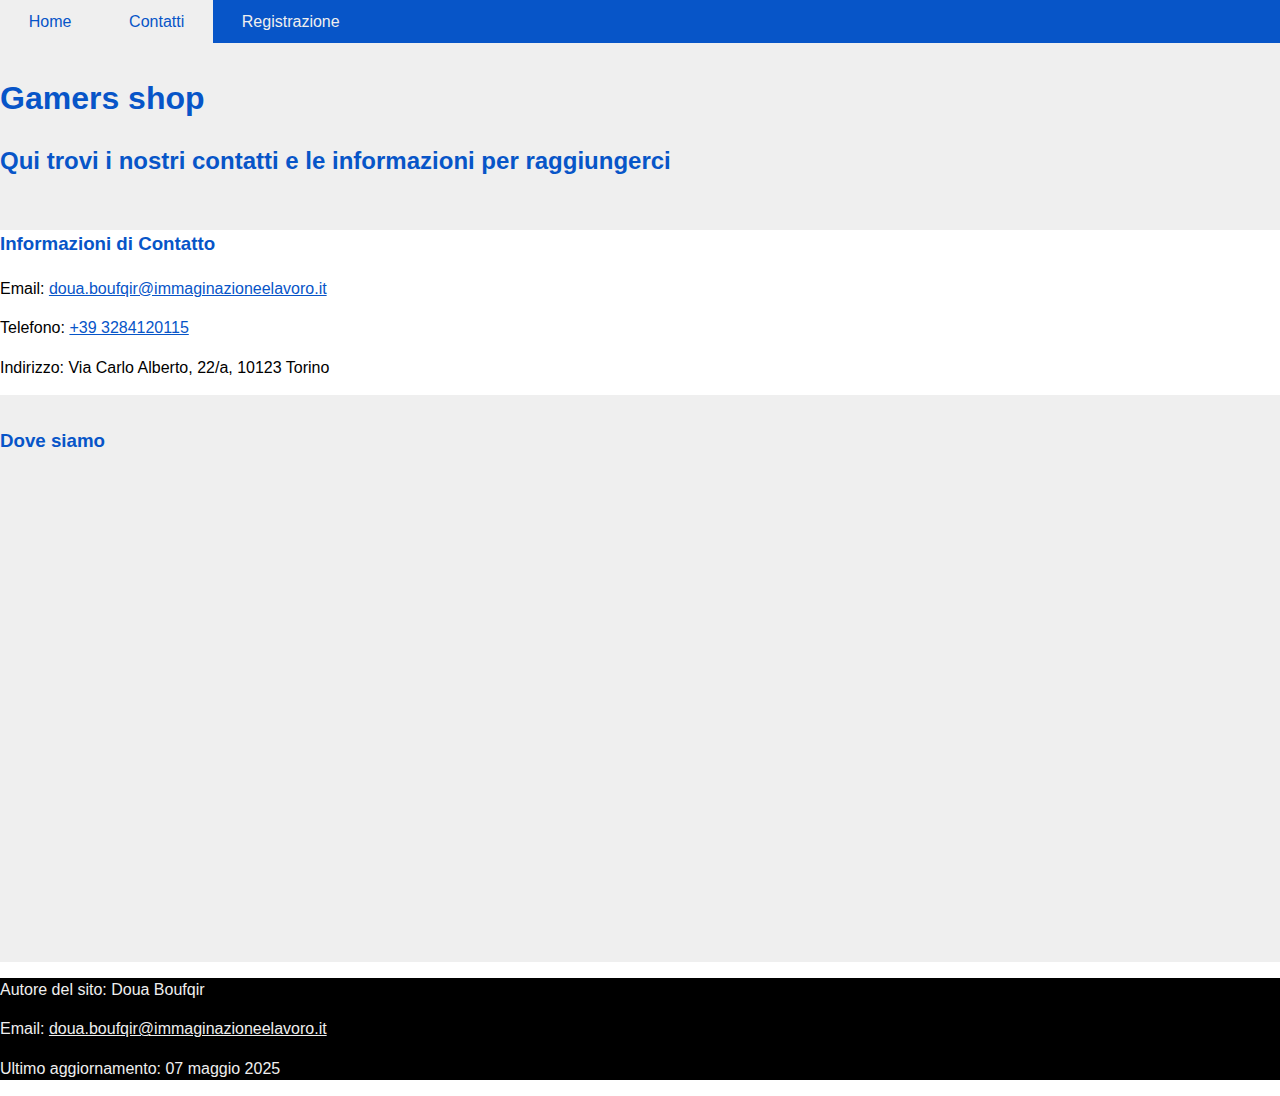
<file: contatti.html>
<!DOCTYPE html>
<html lang="en">
<head>
    <meta charset="UTF-8">
    <meta name="viewport" content="width=device-width, initial-scale=1.0">
    <link rel="stylesheet" href="./assets/css/style.css">
    <title>Gamers shop: Contatti</title>
</head>
<body>
    <div class="container-main">
        <nav class="bg-nav">
            <div class="container">
                <div class="navbar">
                    <a class="nav-item" href="./index.html">Home </a>
                    <a class="nav-item active" href="#"> Contatti </a>
                    <a class="nav-item" href="./registrazione.html"> Registrazione </a>
                </div>
            </div>
        </nav>
        <header class="section-bg">
            <div class="container">
                <h1>Gamers shop</h1>
                <div class="row">
                    <h2>Qui trovi i nostri contatti e le informazioni per raggiungerci</h2>
                </div>
            </div>
        </header>
        <main>
            <section>
                <div class="container">
                    <h3>Informazioni di Contatto</h3>
                    <div class="row">
                        <p>Email: <a href="mailto:doua.boufqir@immaginazioneelavoro.it">doua.boufqir@immaginazioneelavoro.it</a></p>
                    </div>
                    <div class="row">
                        <p>Telefono: <a href="tel:3284120115">+39 3284120115</a></p>
                    </div>
                    <div class="row">
                        <p>Indirizzo: Via Carlo Alberto, 22/a, 10123 Torino</p>
                    </div>
                </div>
            </section>
            <section class="section-bg">
                <div class="container">
                    <h3>Dove siamo</h3>
                    <div class="row">
                        <iframe src="https://www.google.com/maps/embed?pb=!1m18!1m12!1m3!1d2817.
                        988396671625!2d7.68158607542789!3d45.06574645993715!2m3!1f0!2f0!3f0!3m2!1i1024!2i768!4f13.
                        1!3m3!1m2!1s0x47886d6f1652d8d1%3A0x4afd6d42b5613927!2sVia%20Carlo%20Alberto%2C%2022%2FA%2C%
                        2010123%20Torino%20TO!5e0!3m2!1sit!2sit!4v1746645332015!5m2!1sit!2sit"
                        width="900" height="450" allowfullscreen="" loading="lazy" 
                        referrerpolicy="no-referrer-when-downgrade"></iframe>
                        <!-- loading:"lazy" visualizza l'iframe sono quando verrà il momento ossia quando lo raggiungiamo -->
                    </div>
                </div>
            </section>
        </main>
    </div>
    <footer class="footer-container">
        <div class="container">
            <div class="row">
                <div class="col-4">
                    <p>Autore del sito: Doua Boufqir</p>
                </div>
                <div class="col-4">
                    <p>Email: <a class="link-footer" href="mailto:doua.boufqir@immaginazioneelavoro.it">doua.boufqir@immaginazioneelavoro.it</a></p>
                </div>
                <div class="col-4">
                    <p>Ultimo aggiornamento: 07 maggio 2025</p>
                </div>
            </div>
        </div>
    </footer>
</body>
</html>
</file>
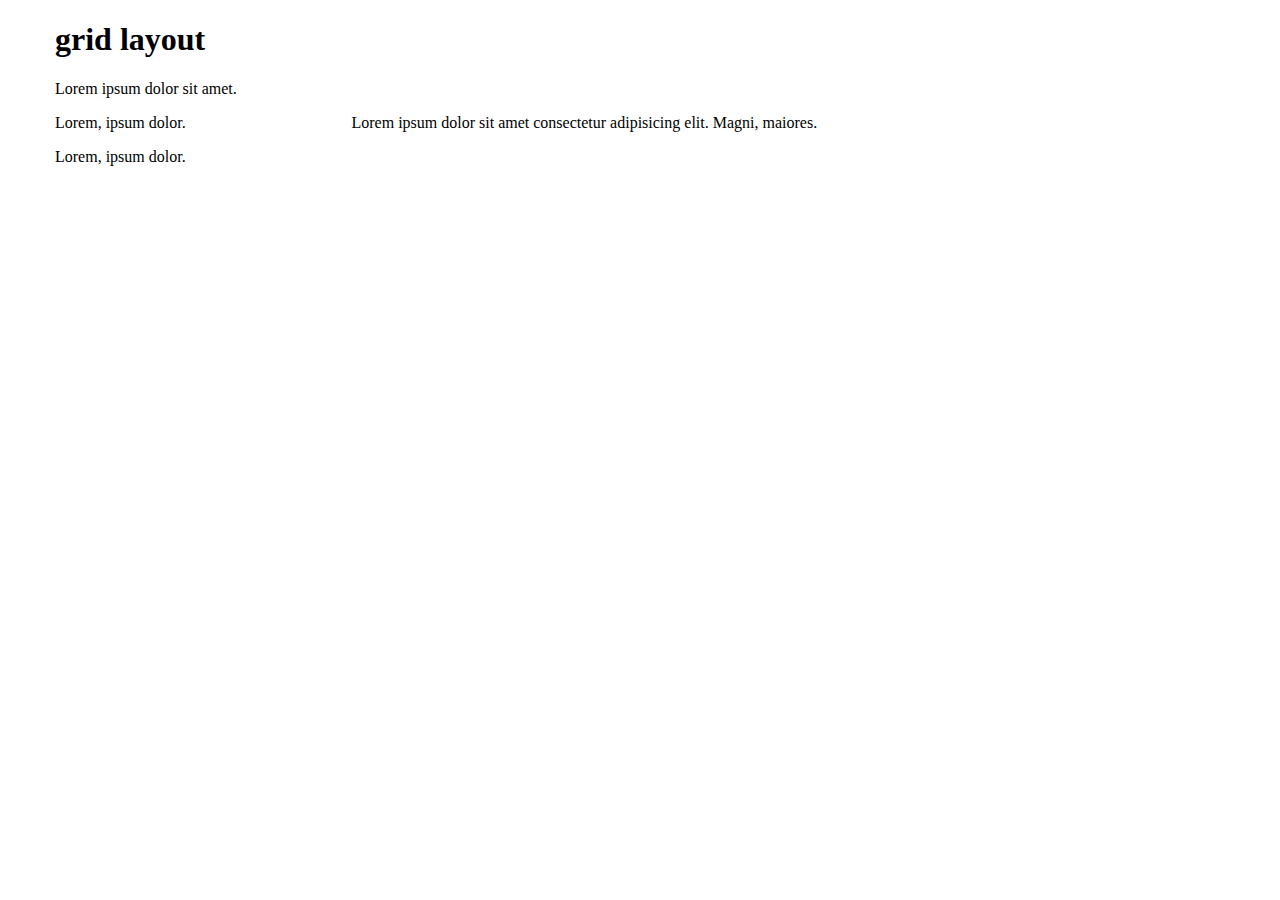
<file: grid.html>
<!DOCTYPE html>
<html lang="en">
<head>
    <meta charset="UTF-8">
    <meta name="viewport" content="width=device-width, initial-scale=1.0">
    <title>Document</title>
    <style>
        .container{
            width: 1170px;
            margin: 0 auto; /* lo centra automaticamente */
            padding-left: 1rem;
            padding-right: 1rem;
        }

        .grid-container {
            display: grid;
            /*grid-template-columns: 300px 300px 300px;*/
            /*grid-template-columns: 1fr 1fr 1fr; /* è una frazione della dimensione 1/3 dei 1170px */
            grid-template-columns: repeat(12, 1fr);
            /* grid-template-rows: 100px 300px 100px;*/
            /*grid-auto-rows: 50px 100px 200px;*/
            grid-template-areas: 
            "head head head head head head head head head head head head"
            "indice indice indice sezione sezione sezione sezione sezione sezione sezione sezione sezione"
            "footer footer footer footer footer footer footer footer footer footer footer footer";
            gap: 1rem; /* shorhands: spazio tra dice e colonne */
        }
        header {
            /*grid-column: 1 / 13;
            grid-row: 1 / 2;*/
            grid-area: head;
        }
        aside {
            /*grid-column: 1 / 4;
            grid-row: 2 / 3;*/
            grid-area: indice;
        }
        section {
            /*grid-column: 4 / 13;
            grid-row: 2 / 3;*/
            grid-area: sezione;
        }
        footer {
            /*grid-column: 1 / 13;
            grid-row: 3 / 4;*/
            grid-area: footer;
        }
    </style>
</head>
<body>
    <div class="container">
        <h1>grid layout</h1>
        <div class="grid-container">
            <!-- <div>Lorem ipsum dolor sit amet.</div>
            <div>Lorem ipsum dolor sit amet consectetur adipisicing elit.</div>
            <div>Lorem, ipsum dolor.</div>
            <div>Lorem ipsum dolor sit amet.</div>
            <div>Lorem ipsum dolor sit, amet consectetur adipisicing.</div>
            <div>Lorem, ipsum dolor.</div>
            <div>Lorem ipsum dolor sit amet consectetur adipisicing elit. Nisi.</div> -->
            <header>
                Lorem ipsum dolor sit amet.
            </header>
            <aside>
                Lorem, ipsum dolor.
            </aside>
            <section>
                Lorem ipsum dolor sit amet consectetur adipisicing elit. Magni, maiores.
            </section>
            <footer>
                Lorem, ipsum dolor.
            </footer>
        </div>
    </div>
</body>
</html>
</file>
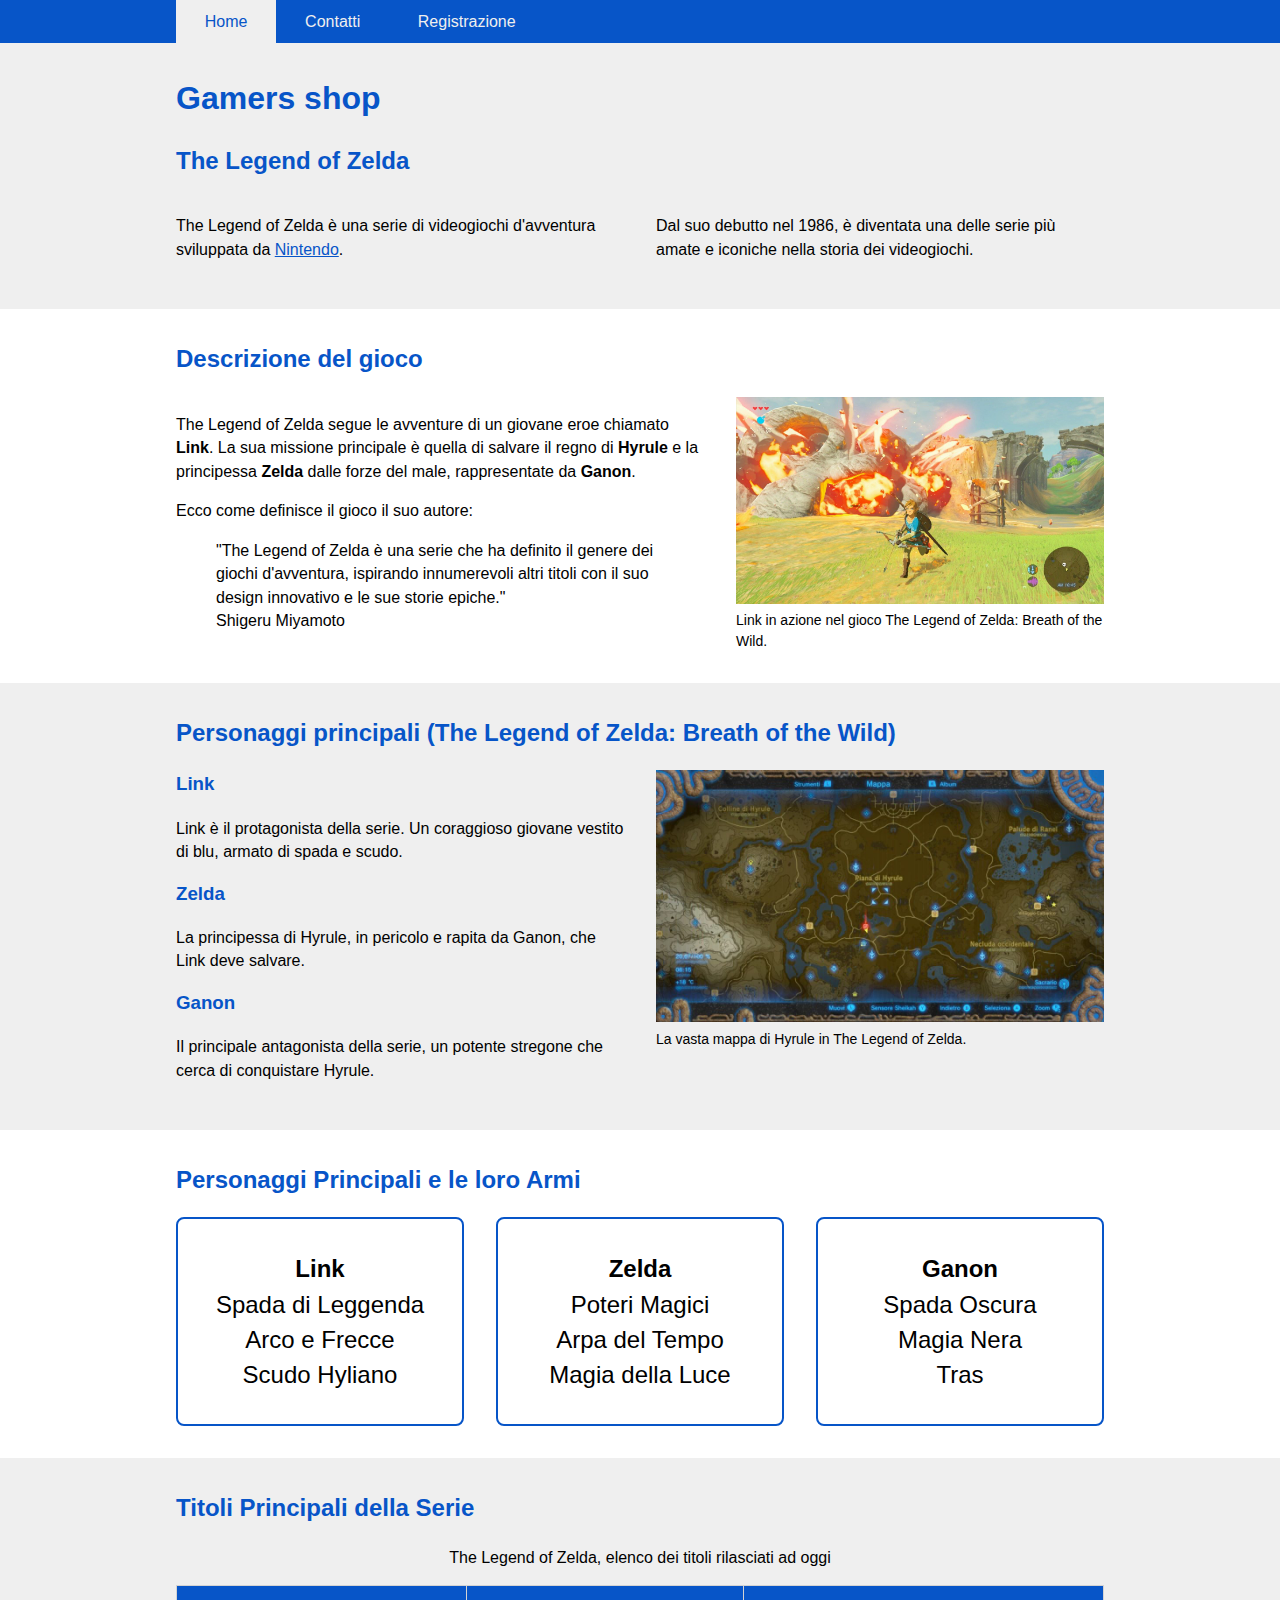
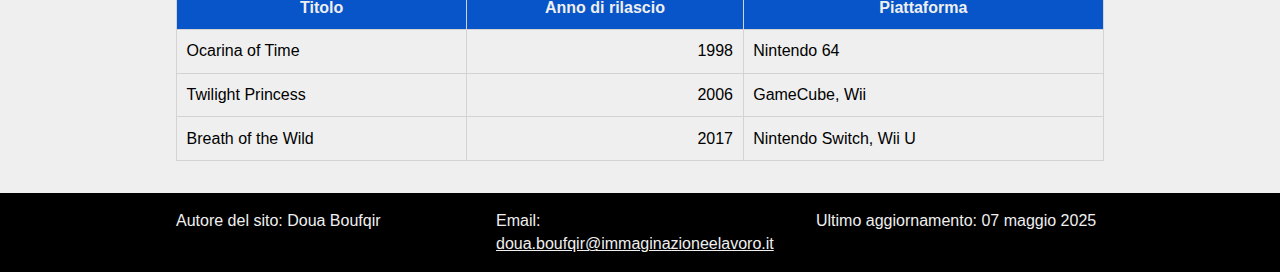
<file: index_rwd.html>
<!DOCTYPE html>
<html lang="en">
<head>
    <meta charset="UTF-8">
    <meta name="viewport" content="width=device-width, initial-scale=1.0">
    <link rel="icon" type="image/png" href="/assets/img/favicon-96x96.png" sizes="96x96" />
    <link rel="icon" type="image/svg+xml" href="/assets/img/favicon.svg" />
    <link rel="shortcut icon" href="/assets/img/favicon.ico" />
    <link rel="apple-touch-icon" sizes="180x180" href="/assets/img/apple-touch-icon.png" />
    <meta name="apple-mobile-web-app-title" content="MyWebSite" />
    <link rel="manifest" href="/assets/img/site.webmanifest" />
    <link rel="stylesheet" href="./assets/css/griglia.min.css">
    <link rel="stylesheet" href="./assets/css/style.min.css">
    <title>Gamers shop: The Legend of Zelda</title>
</head>
<body>
    <div class="container-main">
        <nav class="bg-nav">
            <div class="container">
                <div class="navbar">
                    <a class="nav-item active" href="#">Home </a>
                    <a class="nav-item" href="./contatti.html"> Contatti </a>
                    <a class="nav-item" href="./registrazione.html"> Registrazione </a>
                </div>
            </div>
        </nav>
        <header class="section-bg">
            <div class="container">
                <h1>Gamers shop</h1>
                <h2>The Legend of Zelda</h2>
                <div class="row">
                    <div class="col-sm-6">
                        <p>The Legend of Zelda è una serie di videogiochi d'avventura sviluppata da
                            <a href="https://www.nintendo.com/it-it/" target="_blank">Nintendo</a>.</p>
                    </div>
                    <div class="col-sm-6">
                        <p>Dal suo debutto nel 1986, è diventata una delle serie più amate e iconiche
                            nella storia dei videogiochi.</p>
                    </div>
                </div>
            </div>
        </header>
        <main>
            <section class="section-bg">
                <div class="container">
                    <h2>Descrizione del gioco</h2>
                    <div class="row">
                        <div class="col-sm-7">
                            <p>The Legend of Zelda segue le avventure di un giovane eroe chiamato <strong>Link</strong>. La sua missione
                                principale è quella di salvare il regno di <strong>Hyrule</strong> e la principessa <strong>Zelda</strong> dalle forze del male,
                                rappresentate da <strong>Ganon</strong>.</p>
                            <p>Ecco come definisce il gioco il suo autore:</p>
                            <blockquote>"The Legend of Zelda è una serie che ha definito il genere dei giochi d'avventura,
                                ispirando innumerevoli altri titoli con il suo design innovativo e le sue storie epiche."<br>
                                Shigeru Miyamoto
                            </blockquote>
                        </div>
                        <div class="col-sm-5">
                            <figure>
                                <img class="img-responsive" src="./assets/img/azione.jpg" alt="" width="600" height="338">
                                <figcaption>Link in azione nel gioco The Legend of Zelda: Breath of the Wild.</figcaption>
                            </figure>
                        </div>
                    </div>
                </div>
            </section>
            <section class="section-bg">
                <div class="container">
                    <h2>Personaggi principali (The Legend of Zelda: Breath of the Wild)</h2>
                    <div class="row"> <!-- non si incolonnano se non stanno all'interno di una riga -->
                        <div class="col-sm-6">
                            <h3>Link</h3>
                            <p>Link è il protagonista della serie. Un coraggioso giovane vestito di blu, armato di spada e scudo.</p>
                            <h3>Zelda</h3>
                            <p>La principessa di Hyrule, in pericolo e rapita da Ganon, che Link deve salvare.</p>
                            <h3>Ganon</h3>
                            <p>Il principale antagonista della serie, un potente stregone che cerca di conquistare Hyrule.</p>
                        </div>
                        <div class="col-sm-6">
                            <figure>
                                <img class="img-responsive" src="./assets/img/mappa.jpeg" alt="" width="600" height="338">
                                <figcaption>La vasta mappa di Hyrule in The Legend of Zelda.</figcaption>
                            </figure>
                        </div>
                    </div>
                </div>
            </section>
            <section class="section-bg">
                <div class="container">
                    <h2>Personaggi Principali e le loro Armi</h2>
                    <ul class="ul-list row"> <!-- assegnazione di più classi  -->
                        <!-- gli elementi li perdono la classe list-item precedente -->
                        <li class="col-sm-6 col-md-4">
                            <!-- wrappo gli elementi contenuti nel li in un nuovo contenitore container-sub-list per risolvere il problema dei bordi attaccati -->
                            <div class="container-sub-list">
                                <strong>Link</strong>
                                <ul class="ul-list">
                                    <li>Spada di Leggenda</li>
                                    <li>Arco e Frecce</li>
                                    <li>Scudo Hyliano</li>
                                </ul>
                            </div>
                        </li>
                        <li class="col-sm-6 col-md-4">
                            <div class="container-sub-list">
                                <strong>Zelda</strong>
                                <ul class="ul-list">
                                    <li>Poteri Magici</li>
                                    <li>Arpa del Tempo</li>
                                    <li>Magia della Luce</li>
                                </ul>
                            </div>
                        </li>
                        <li class="col-sm-6 col-md-4">
                            <div class="container-sub-list">
                                <strong>Ganon</strong>
                                <ul class="ul-list">
                                    <li>Spada Oscura</li>
                                    <li>Magia Nera</li>
                                    <li>Tras</li>
                                </ul>
                            </div>
                        </li>
                    </ul>
                </div>
            </section>
            <section class="section-bg">
                <div  class="container">
                    <h2>Titoli Principali della Serie</h2>
                    <table>
                        <caption>The Legend of Zelda, elenco dei titoli rilasciati ad oggi</caption>
                        <thead>
                            <tr>
                                <th scope="row">Titolo</th><th scope="row">Anno di rilascio</th><th scope="row">Piattaforma</th>
                            </tr>
                        </thead>
                        <tbody>
                            <tr>
                                <td>Ocarina of Time</td><td>1998</td><td>Nintendo 64</td>
                            </tr>
                            <tr>
                                <td>Twilight Princess</td><td>2006</td><td>GameCube, Wii</td>
                            </tr>
                            <tr>
                                <td>Breath of the Wild</td><td>2017</td><td>Nintendo Switch, Wii U</td>
                            </tr>
                        </tbody>
                    </table>
                </div>
            </section>
        </main>
    </div>
    <footer class="footer-container">
        <div class="container">
            <div class="row">
                <div class="col-sm-4">
                    <p>Autore del sito: Doua Boufqir</p>
                </div>
                <div class="col-sm-4">
                    <p>Email: <a class="link-footer" href="mailto:doua.boufqir@immaginazioneelavoro.it">doua.boufqir@immaginazioneelavoro.it</a></p>
                </div>
                <div class="col-sm-4">
                    <p>Ultimo aggiornamento: 07 maggio 2025</p>
                </div>
            </div>
        </div>
    </footer>
</body>
</html>
</file>
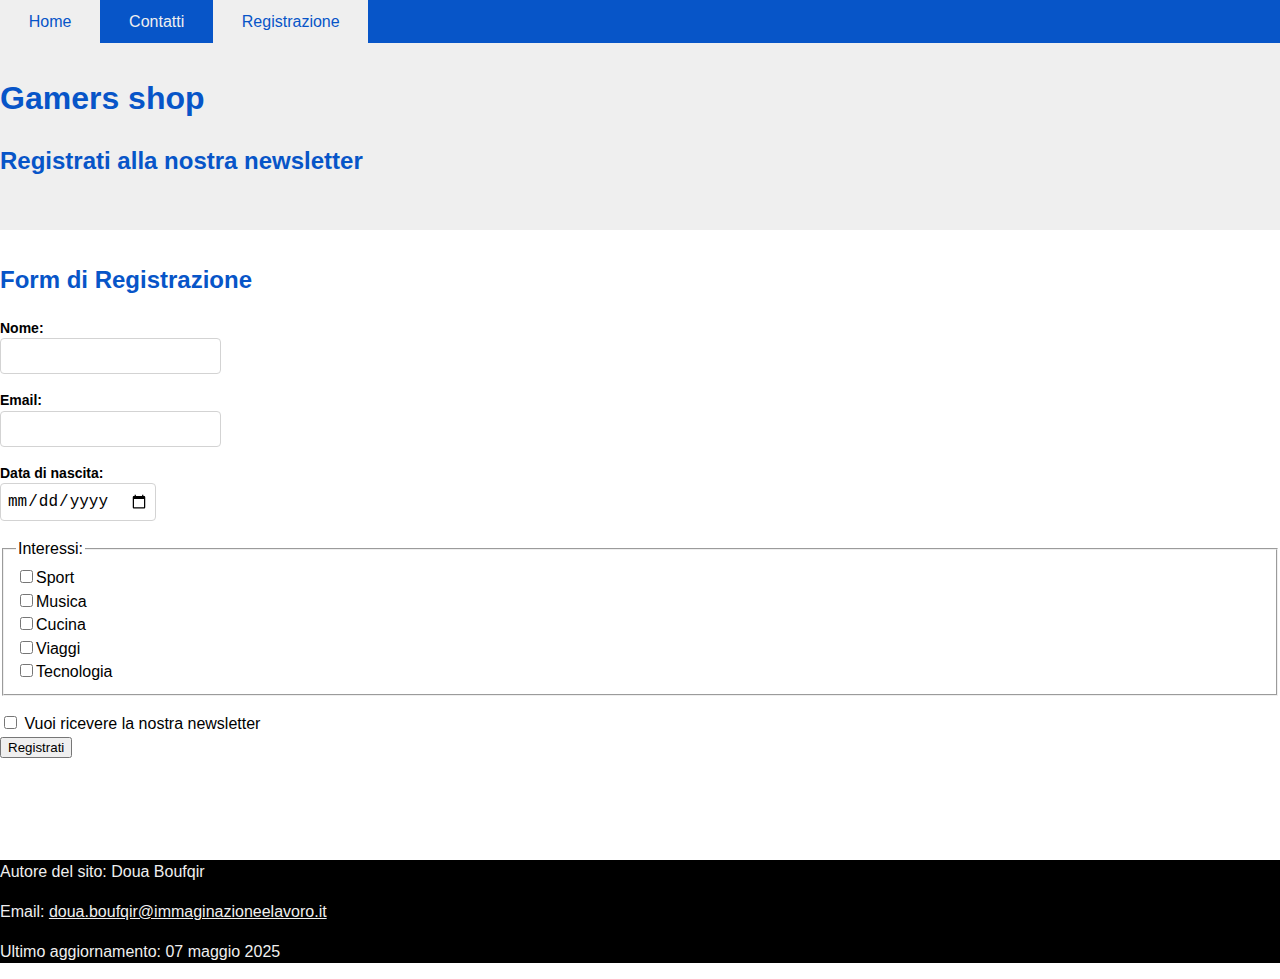
<file: registrazione.html>
<!DOCTYPE html>
<html lang="en">
<head>
    <meta charset="UTF-8">
    <meta name="viewport" content="width=device-width, initial-scale=1.0">
    <link rel="stylesheet" href="./assets/css/style.css">
    <title>Gamers shop: Registrazione</title>
</head>
<body>
    <div class="container-main">
        <nav class="bg-nav">
            <div class="container">
                <div class="navbar">
                    <a class="nav-item" href="./index.html">Home </a>
                    <a class="nav-item" href="./contatti.html"> Contatti </a>
                    <a class="nav-item active" href="#"> Registrazione </a>
                </div>
            </div>
        </nav>
        <header class="section-bg">
            <div class="container">
                <h1>Gamers shop</h1>
                <div class="row">
                    <h2>Registrati alla nostra newsletter</h2>
                </div>
            </div>
        </header>
        <main>
        <section>
            <div class="section-bg">
                <div class="container">
                    <h2>Form di Registrazione</h2>
                    <div class="row">
                        <form action="post">
                            <div class="form-group">
                                <label class="label" for="name">Nome: </label>
                                <input class="border-radius-4" type="text" id="name">
                            </div>
                            <div class="form-group">
                                <label class="label" for="email">Email: </label>
                                <input class="border-radius-4" type="email" id="email">
                            </div>
                            <div class="form-group">
                                <label class="label" for="date_birth">Data di nascita: </label>
                                <input class="border-radius-4" type="date" id="date_birth">
                            </div>
                            <div class="form-group">
                                <fieldset>
                                    <legend>Interessi:</legend>
                                    <label for="sport">
                                        <input type="checkbox" name="sport" id="sport">Sport
                                    </label><br>
                                    <label for="musica">
                                        <input type="checkbox" name="musica" id="musica">Musica
                                    </label><br>
                                    <label for="cucina">
                                        <input type="checkbox" name="cucina" id="cucina">Cucina
                                    </label><br>
                                    <label for="viaggi">
                                        <input type="checkbox" name="viaggi" id="viaggi">Viaggi
                                    </label><br>
                                    <label for="tecnologia">
                                        <input type="checkbox" name="tecnologia" id="tecnologia">Tecnologia
                                    </label><br>
                                </fieldset>
                            </div>
                            <input type="checkbox" name="newsletter" id="newsletter">
                            <label for="newsletter">Vuoi ricevere la nostra newsletter</label><br>
                            <input type="submit" value="Registrati"><br>
                        </form>
                    </div>
                </div>
            </div>
        </section>
        </main>
    </div>
    <footer class="footer-container">
        <div class="container">
            <div class="row">
                <div class="col-4">
                    <p>Autore del sito: Doua Boufqir</p>
                </div>
                <div class="col-4">
                    <p>Email: <a class="link-footer" href="mailto:doua.boufqir@immaginazioneelavoro.it">doua.boufqir@immaginazioneelavoro.it</a></p>
                </div>
                <div class="col-4">
                    <p>Ultimo aggiornamento: 07 maggio 2025</p>
                </div>
            </div>
        </div>
    </footer>
</body>
</html>
</file>
<file: assets/css/style.css>
:root {
    --primary: #0755c8;
    --primary-dark: #043278;
}

*, ::after, ::before {
    box-sizing: border-box;
}

body {
    margin: 0;
    font-family: sans-serif;
    line-height: 1.47; /* spaazio tra le righe di un paragrafo, esprime un rapporto, che rende più leggibile il testo */ 
    font-size: 100%;
}

.container-main {
    min-height: calc(100vh - 55.52px); /* 100% dell'altezza del viewport */
}

h1, h2, h3, h4, h5, h6 {
    color: var(--primary);
    margin-top: 0;
}

figure {
    margin: 0;
}

a:link {
    color: var(--primary);
}

a:hover {
    color: var(--primary-dark);
}

.navbar {
    display: flex;
}

a.nav-item {
    padding: .6rem 1.8rem; 
    text-decoration: none;
    color: #efefef
}

a.nav-item:hover, a.active{
    background-color: #efefef;
    color: var(--primary);
}

iframe {
    width: 100%;
    border: 0;
}

figcaption {
    font-size: .875rem;
}

.bg-nav {
    background-color: var(--primary);
}

.footer-container {
    background-color: black;
}

.footer-container p , a.link-footer{
    color: #efefef;
}

/* SFONDO PER TUTTI I FIGLI ENNESIMI PARI */
.section-bg {
    padding-top: 2rem;
    padding-bottom: 2rem;
}
.section-bg:nth-child(even){
    background-color: #efefef;
}

table {
    border-collapse: collapse;
    width: 100%;
}

caption {
    margin-bottom: 1rem;
}

table thead tr {
    background-color: var(--primary);
    color: #efefef;
}

table td, table th {
    border: 1px solid lightgray;
    padding: .6rem;
}

table td:nth-child(2){
    text-align: right;
}

.img-responsive {
    max-width: 100%; /* allargati se trovi spazio, ma mai di più rispetto alla tua dimensione per non perdere la risoluzione */
    height: auto;
}

.ul-list {
    margin-top: 0;
    margin-bottom: 0;
    padding-left: 0;
    list-style-type: none;
}

.container-sub-list {
    text-align: center;
    border: 2px solid var(--primary);
    padding: 2rem 1rem;
    border-radius: 8px;
    font-size: 1.5rem;
}

.form-group {
    margin-bottom: 1rem;
}

.form-group input {
    border: 1px solid lightgray;
    padding: 8px 6px;
    font-size: 1rem;
    border-radius: 4px;
}

.form-group .label {
    font-weight: bold;
    font-size: .875rem;
    display: block;
}

/* body {
    background-color: #828080;
}

@media (min-width: 576px) {
    body {
        background-color: #4c3434;
    }
}

@media (min-width: 998px) {
    body {
        background-color: #140202;
    }
} */

.border-radius-4 {
    border-radius: 4px;
}

.border-radius-8 {
    border-radius: 8px;
}
</file>
<file: assets/css/griglia.min.css>
.col-lg-1,.col-lg-10,.col-lg-11,.col-lg-12,.col-lg-2,.col-lg-3,.col-lg-4,.col-lg-5,.col-lg-6,.col-lg-7,.col-lg-8,.col-lg-9,.col-md-1,.col-md-10,.col-md-11,.col-md-12,.col-md-2,.col-md-3,.col-md-4,.col-md-5,.col-md-6,.col-md-7,.col-md-8,.col-md-9,.col-sm-1,.col-sm-10,.col-sm-11,.col-sm-12,.col-sm-2,.col-sm-3,.col-sm-4,.col-sm-5,.col-sm-6,.col-sm-7,.col-sm-8,.col-sm-9,.col-xl-1,.col-xl-10,.col-xl-11,.col-xl-12,.col-xl-2,.col-xl-3,.col-xl-4,.col-xl-5,.col-xl-6,.col-xl-7,.col-xl-8,.col-xl-9,.container{width:100%}.container{margin:0 auto;padding-left:1rem;padding-right:1rem}.row{display:flex;flex-wrap:wrap;margin-right:-16px;margin-left:-16px;row-gap:1rem}[class^=col-]{padding-left:16px;padding-right:16px;flex-grow:1;flex-shrink:0}@media (min-width:576px){.col-sm-1{width:8.33%}.col-sm-2{width:16.66%}.col-sm-3{width:25%}.col-sm-4{width:33.33%}.col-sm-5{width:41.66%}.col-sm-6{width:50%}.col-sm-7{width:58.33%}.col-sm-8{width:66.66%}.col-sm-9{width:75%}.col-sm-10{width:83.33%}.col-sm-11{width:91.66%}.col-sm-12{width:100%}}@media (min-width:768px){.col-md-1{width:8.33%}.col-md-2{width:16.66%}.col-md-3{width:25%}.col-md-4{width:33.33%}.col-md-5{width:41.66%}.col-md-6{width:50%}.col-md-7{width:58.33%}.col-md-8{width:66.66%}.col-md-9{width:75%}.col-md-10{width:83.33%}.col-md-11{width:91.66%}.col-md-12{width:100%}}@media (min-width:992px){.container{width:960px}.col-lg-1{width:8.33%}.col-lg-2{width:16.66%}.col-lg-3{width:25%}.col-lg-4{width:33.33%}.col-lg-5{width:41.66%}.col-lg-6{width:50%}.col-lg-7{width:58.33%}.col-lg-8{width:66.66%}.col-lg-9{width:75%}.col-lg-10{width:83.33%}.col-lg-11{width:91.66%}.col-lg-12{width:100%}}@media (min-width:1200px){.container{width:1184}.col-xl-1{width:8.33%}.col-xl-2{width:16.66%}.col-xl-3{width:25%}.col-xl-4{width:33.33%}.col-xl-5{width:41.66%}.col-xl-6{width:50%}.col-xl-7{width:58.33%}.col-xl-8{width:66.66%}.col-xl-9{width:75%}.col-xl-10{width:83.33%}.col-xl-11{width:91.66%}.col-xl-12{width:100%}}
</file>
<file: assets/css/style.min.css>
body,figure{margin:0}a:link,h1,h2,h3,h4,h5,h6{color:var(--primary)}.bg-nav,table thead tr{background-color:var(--primary)}:root{--primary:#0755c8;--primary-dark:#043278}*,::after,::before{box-sizing:border-box}body{font-family:sans-serif;line-height:1.47;font-size:100%}.container-main{min-height:calc(100vh - 55.52px)}h1,h2,h3,h4,h5,h6{margin-top:0}a:hover{color:var(--primary-dark)}.navbar{display:flex}a.nav-item{padding:.6rem 1.8rem;text-decoration:none;color:#efefef}a.active,a.nav-item:hover{background-color:#efefef;color:var(--primary)}iframe{width:100%;border:0}figcaption{font-size:.875rem}.footer-container{background-color:#000}.footer-container p,a.link-footer{color:#efefef}.section-bg{padding-top:2rem;padding-bottom:2rem}.section-bg:nth-child(2n){background-color:#efefef}table{border-collapse:collapse;width:100%}.form-group,caption{margin-bottom:1rem}table thead tr{color:#efefef}table td,table th{border:1px solid #d3d3d3;padding:.6rem}table td:nth-child(2){text-align:right}.img-responsive{max-width:100%;height:auto}.ul-list{margin-top:0;margin-bottom:0;padding-left:0;list-style-type:none}.container-sub-list{text-align:center;border:2px solid var(--primary);padding:2rem 1rem;border-radius:8px;font-size:1.5rem}.form-group input{border:1px solid #d3d3d3;padding:8px 6px;font-size:1rem;border-radius:4px}.form-group .label{font-weight:700;font-size:.875rem;display:block}.border-radius-4{border-radius:4px}.border-radius-8{border-radius:8px}
</file>
